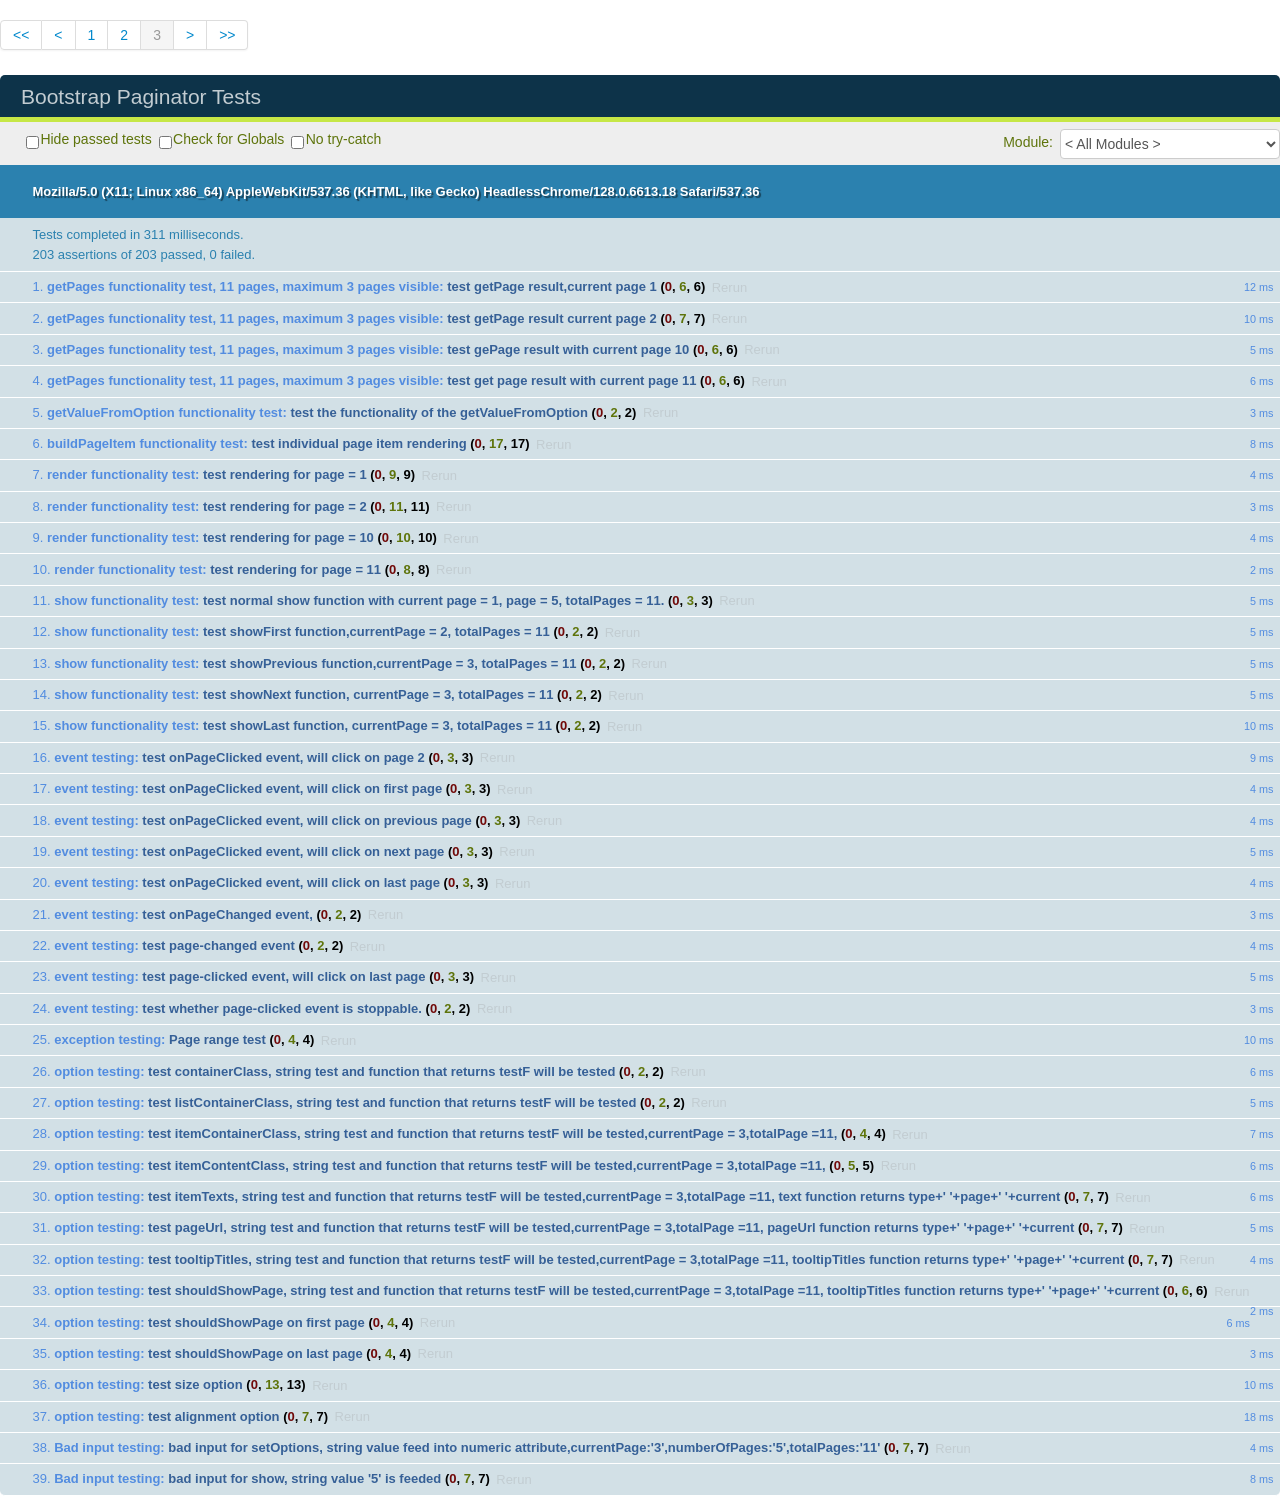
<file: static/js/bootstrap-paginator-master/test/test.html>
<!DOCTYPE html>
<html>
<head>
    <meta charset="utf-8">
    <title>Bootstrap Paginator Tests</title>
    <link rel="stylesheet" href="../css/qunit-1.11.0.css">
    <link rel="stylesheet" href="../css/bootstrap-responsive.css">
    <link rel="stylesheet" href="../css/bootstrap.css">
    <script src="../lib/jquery-1.9.1.min.js" type="text/javascript"></script>
    <script src="../lib/bootstrap.min.js" type="text/javascript"></script>
</head>
<body>
<div id="paginator-test"></div>
<div id="qunit"></div>
<div id="qunit-fixture"></div>
<div id='bp-3-element-test'></div>
<span id='bp-2-element-test'></span>
<script src="../src/bootstrap-paginator.js"></script>
<script src="../lib/qunit-1.11.0.js"></script>

<script type="text/javascript">



    $(function(){

        var container = $('#paginator-test');

        var options = null;

        //container.bootstrapPaginator(options);

        module("getPages functionality test, 11 pages, maximum 3 pages visible",{
            setup: function(){
                 options = {
                    containerClass:"pagination"
                    , currentPage:1
                    , numberOfPages: 3
                    , totalPages:11
                    , pageUrl:function(type,page){
                        return null;
                    }
                    , onPageClicked:null
                    , onPageChanged:null


                };

                container.bootstrapPaginator(options);
            },
            teardown: function(){
                //container.bootstrapPaginator('destroy');
            }
        });



        /**
         *
         * Tests the get page result. When the current page is 1 under the configuration, there will be no first and previous page,
         * current page will be 1, next page will be 2, and last page will be 11. Second page within the pages item is 2.
         *
         * */
        test("test getPage result,current page 1",function(){

            var pages = container.bootstrapPaginator("getPages");

            equal(pages.current,1,"Current page of initial setup is 1.")

            equal(pages.first,1,"No first page in the initial setup")

            equal(pages.prev, 1, "No previous page in the initial setup")

            equal(pages.next, 2, "Next page of initial setup is 2")

            equal(pages.last, 11, "Last page of initial setup is 11")

            equal(pages[1],2,"page number 1's value must be 2");



        })

        /**
         *
         * Tests the get page result. When the current page is 2 under the configuration, first and previous page is 1,
         * next is 3, last is 11, the 3rd page item is 3.
         *
         * */
        test("test getPage result current page 2",function(){

            options.currentPage = 2;

            container.bootstrapPaginator(options);

            var pages = container.bootstrapPaginator("getPages");

            equal(pages.current,2,"Current page of initial setup is 2.")

            equal(pages.first,1,"First page is one")

            equal(pages.prev, 1, "Previous page is 1")

            equal(pages.next, 3, "Next page of initial setup is 3")

            equal(pages.last, 11, "Last page of initial setup is 11")

            equal(pages[2],3,"page number 2's value must be 3");

            equal(pages.length, 3, "Length of the pages is 3")


        })

        /**
         * Tests the get page result, when the current page is 10, first is 1, previous is 9, next and last are 11.
         *
         * */
        test("test gePage result with current page 10",function(){
            options.currentPage = 10;

            container.bootstrapPaginator(options);

            var pages = container.bootstrapPaginator("getPages");

            equal(pages.current,10,"Current page of initial setup is 10.")

            equal(pages.first,1,"First page is 1")

            equal(pages.prev, 9, "Previous page is 9")

            equal(pages.next, 11, "Next page is 11")

            equal(pages.last, 11, "Last page is 11")

            equal(pages.length, 2, "Length of the pages is 2")
        })

        /**
         * Tests the get page result, when the current page is 11, first is 1, previous is 10, no next and last item.
         * the length of pages is 2.
         *
         * */
        test("test get page result with current page 11",function(){
            options.currentPage = 11;

            container.bootstrapPaginator(options);

            var pages = container.bootstrapPaginator("getPages");

            equal(pages.current,11,"Current page of initial setup is 11.")

            equal(pages.first,1,"First page is 1")

            equal(pages.prev, 10, "Previous page is 10")

            equal(pages.next, 11, "No next page")

            equal(pages.last, 11, "No last page")

            equal(pages.length, 2, "Length of the pages is 2")
        })

        /**
         * Tests the functionality of getValueFromOption. this function is how the program turn the function attribute into
         * value when deciding it.
         *
         *
         * */
        module("getValueFromOption functionality test",{

            setup: function(){
                container.bootstrapPaginator('destroy');

                options = {
                    containerClass:"pagination"
                    , currentPage:1
                    , numberOfPages: 3
                    , totalPages:11
                    , pageUrl:function(type,page){
                        return null;
                    }
                    , onPageClicked:null
                    , onPageChanged:null


                };

                container.bootstrapPaginator(options);
            }
        })

        /**
         * Tests both a string parameter and a function parameter, string parameter should return the orignial string,
         * while function one must give the return value of that function.
         * */
        test("test the functionality of the getValueFromOption",function(){

            var result = container.bootstrapPaginator("getValueFromOption","a")

            equal(result,"a","value from the option function is a");

            var result = container.bootstrapPaginator("getValueFromOption",function(a){

                return a+1;

            },1010)

            equal(result,1011,"value from the option function is 1010");

        })

        /**
         * Tests the buildPageItem function. the function builds individual page item by providing only the
         * */
        module("buildPageItem functionality test",{

            setup: function(){
                container.bootstrapPaginator('destroy');

                options = {
                    containerClass:"pagination"
                    , currentPage:2
                    , numberOfPages: 3
                    , totalPages:11
                    , pageUrl:function(type,page){
                        return null;
                    }
                    , onPageClicked:null
                    , onPageChanged:null


                };

                container.bootstrapPaginator(options);
            }

        })

        /**
         *
         * Renders different types of pages. and check the html node and text within it.
         *
         * */
        test("test individual page item rendering ", function(){

            var pages = container.bootstrapPaginator("getPages");

            var first = container.bootstrapPaginator("buildPageItem","first",pages.first),
                prev = container.bootstrapPaginator("buildPageItem","prev",pages.prev),
                next = container.bootstrapPaginator("buildPageItem","next",pages.next),
                last = container.bootstrapPaginator("buildPageItem","last",pages.last),
                current = container.bootstrapPaginator("buildPageItem","page",pages.current);

            ok(first.is("li"),"check whether the wrapping element is a li");

            var childOfFirst = first.children();

            equal(childOfFirst.length,1,"length of the children is 1");

            ok(childOfFirst.first().is("a"),"check whether the content container is a");

            equal(childOfFirst.first().text(),"<<","text of first item is <<");

            ok(prev.is("li"),"check whether the wrapping element of prev is a li");

            var childOfPrev = prev.children();

            equal(childOfPrev.length,1,"length of the previous children is 1");

            ok(childOfPrev.first().is("a"),"check whether the previous content container is a");

            equal(childOfPrev.first().text(),"<","text of previous item is <");

            var childOfCurrent = current.children();

            equal(childOfCurrent.length,1,"length of the current children is 1");

            ok(childOfCurrent.first().is("a"),"check whether the current content container is a");

            equal(childOfCurrent.first().text(),"2","text of current item is 2");

            var childOfNext = next.children();

            equal(childOfNext.length,1,"length of the next children is 1");

            ok(childOfNext.first().is("a"),"check whether the next content container is a");

            equal(childOfNext.first().text(),">","text of next item is >");

            var childOfLast = last.children();

            equal(childOfLast.length,1,"length of the last children is 1");

            ok(childOfLast.first().is("a"),"check whether the last content container is a");

            equal(childOfLast.first().text(),">>","text of last item is >>");

        })

        /**
         * Test the functionality of render function. The test will go for those boundary pages.
         *
         * Test cases are: 1, 2, 10, 11
         *
         * */
        module("render functionality test",{

            setup: function(){
                container.bootstrapPaginator('destroy');

            }

        })

        /**
         * Test case 1, there will be 5 items, 1,2,3 and >, >>
         * */
        test("test rendering for page = 1",function(){

            options = {
                containerClass:"pagination"
                , currentPage:1
                , numberOfPages: 3
                , totalPages:11
                , pageUrl:function(type,page){
                    return null;
                }
                , onPageClicked:null
                , onPageChanged:null


            };

            container.bootstrapPaginator(options);

            var containerChildren = container.children();

            equal(containerChildren.length,1,"must be only 1 element in the container");

            var outerContainer = $(containerChildren[0])

            ok(outerContainer.is("ul"),"outer container element is ul");

            var pageItems = outerContainer.children();

            equal(pageItems.length,5,"page items in this case is 3 page items plus next and last");

            equal($($(pageItems[0]).children()[0]).text(),'1',"first page is 1, no previous and first");

            ok($(pageItems[0]).hasClass("active"),"first page 1 is an active page");

            equal($($(pageItems[1]).children()[0]).text(),'2',"second item is 2");

            equal($($(pageItems[2]).children()[0]).text(),'3',"third item is 3");

            equal($($(pageItems[3]).children()[0]).text(),">","fourth item is next");

            equal($($(pageItems[4]).children()[0]).text(),">>","fifth item is last");

        })

        /**
         * Test case 2, there will be 7 items, <<, <, 1, 2, 3 and >, >>
         * */
        test("test rendering for page = 2", function(){

            container.bootstrapPaginator("destroy");

            options = {
                containerClass:"pagination"
                , currentPage:2
                , numberOfPages: 3
                , totalPages:11
                , pageUrl:function(type,page){
                    return null;
                }
                , onPageClicked:null
                , onPageChanged:null


            };

            container.bootstrapPaginator(options);

            var containerChildren = container.children();

            equal(containerChildren.length,1,"must be only 1 element in the container");

            var outerContainer = $(containerChildren[0])

            ok(outerContainer.is("ul"),"outer container element is ul");

            var pageItems = outerContainer.children();

            equal(pageItems.length,7,"page items in this case is first, previous, 3 page items plus next and last");

            equal($($(pageItems[0]).children()[0]).text(),'<<',"first item is first page with text <<");

            equal($($(pageItems[1]).children()[0]).text(),'<',"second item is previous page wiht text <");

            equal($($(pageItems[2]).children()[0]).text(),'1',"third page item is 1");

            equal($($(pageItems[3]).children()[0]).text(),'2',"fourth page item is 2");

            ok($(pageItems[3]).hasClass("active"),"fourth page item is an active page");

            equal($($(pageItems[4]).children()[0]).text(),'3',"fifth page item is 3");

            equal($($(pageItems[5]).children()[0]).text(),">","sixth item is next");

            equal($($(pageItems[6]).children()[0]).text(),">>","seventh item is last");

        })

        /**
         * Test case 10, there will be 6 items, <<, <, 10, 11, >, >>
         * */
        test("test rendering for page = 10", function(){

            container.bootstrapPaginator("destroy");

            options = {
                containerClass:"pagination"
                , currentPage:10
                , numberOfPages: 3
                , totalPages:11
                , pageUrl:function(type,page){
                    return null;
                }
                , onPageClicked:null
                , onPageChanged:null


            };

            container.bootstrapPaginator(options);

            var containerChildren = container.children();

            equal(containerChildren.length,1,"must be only 1 element in the container");

            var outerContainer = $(containerChildren[0])

            ok(outerContainer.is("ul"),"outer container element is ul");

            var pageItems = outerContainer.children();

            equal(pageItems.length,6,"page items in this case is first, previous, 3 page items plus next and last");

            equal($($(pageItems[0]).children()[0]).text(),'<<',"first item is first page with text <<");

            equal($($(pageItems[1]).children()[0]).text(),'<',"second item is previous page wiht text <");

            equal($($(pageItems[2]).children()[0]).text(),'10',"third page item is 10");

            ok($(pageItems[2]).hasClass("active"),"fourth page item is an active page");

            equal($($(pageItems[3]).children()[0]).text(),'11',"fourth page item is 11");

            equal($($(pageItems[4]).children()[0]).text(),">","fifth item is next");

            equal($($(pageItems[5]).children()[0]).text(),">>","sixth item is last");

        })

        /**
         * Test case 11, there will be 4 items, <<, <, 10, 11
         * */
        test("test rendering for page = 11",function(){

            options = {
                containerClass:"pagination"
                , currentPage:11
                , numberOfPages: 3
                , totalPages:11
                , pageUrl:function(type,page){
                    return null;
                }
                , onPageClicked:null
                , onPageChanged:null


            };

            container.bootstrapPaginator(options);

            var containerChildren = container.children();

            equal(containerChildren.length,1,"must be only 1 element in the container");

            var outerContainer = $(containerChildren[0])

            ok(outerContainer.is("ul"),"outer container element is ul");

            var pageItems = outerContainer.children();

            equal(pageItems.length,4,"page items in this case is first, previous, 3 page items plus next and last");

            equal($($(pageItems[0]).children()[0]).text(),'<<',"first item is first page with text <<");

            equal($($(pageItems[1]).children()[0]).text(),'<',"second item is previous page wiht text <");

            equal($($(pageItems[2]).children()[0]).text(),'10',"third page item is 10");

            equal($($(pageItems[3]).children()[0]).text(),'11',"fourth page item is 11");

            ok($(pageItems[3]).hasClass("active"),"fourth page item is an active page");
        })

        /**
         * Tests the show functionality.
         * */
        module("show functionality test",{

            setup: function(){
                container.bootstrapPaginator('destroy');

            }

        })

        /**
         * Test case shows the page 5 and check whether the page 5 is active and the text is 5.
         * */
        test("test normal show function with current page = 1, page = 5, totalPages = 11.",function(){

            options = {
                containerClass:"pagination"
                , currentPage:1
                , numberOfPages: 3
                , totalPages:11
                , pageUrl:function(type,page){
                    return null;
                }
                , onPageClicked:null
                , onPageChanged:null


            };

            container.bootstrapPaginator(options);

            container.bootstrapPaginator("show",5);

            var list = container.children().first().children();

            equal(list.length,7,"page items should be 7");

            ok($(list[3]).hasClass("active"),'page 5 is active');

            equal($(list[3]).text(),5,'active page text is 5');

        })

        /**
         * Test case shows the first page and check whether the first page 1 is active and the text is 1.
         * */
        test("test showFirst function,currentPage = 2, totalPages = 11",function(){

            container.bootstrapPaginator("destroy");

            options = {
                containerClass:"pagination"
                , currentPage:2
                , numberOfPages: 3
                , totalPages:11
                , pageUrl:function(type,page){
                    return null;
                }
                , onPageClicked:null
                , onPageChanged:null


            };

            container.bootstrapPaginator(options);

            container.bootstrapPaginator("showFirst");

            var list = container.children().first().children();

            ok($(list[0]).hasClass("active"),'page 1 is active');

            equal($(list[0]).text(),1,'active page text is 1');

        })


        /**
         * Test case shows the previous page and check whether the previous page 2 is active and the text is 2.
         * */
        test("test showPrevious function,currentPage = 3, totalPages = 11",function(){

            container.bootstrapPaginator("destroy");

            options = {
                containerClass:"pagination"
                , currentPage:3
                , numberOfPages: 3
                , totalPages:11
                , pageUrl:function(type,page){
                    return null;
                }
                , onPageClicked:null
                , onPageChanged:null


            };

            container.bootstrapPaginator(options);

            container.bootstrapPaginator("showPrevious");

            var list = container.children().first().children();

            ok($(list[3]).hasClass("active"),'page 2 is active');

            equal($(list[3]).text(),2,'active page text is 2');

        })

        /**
         * Test case shows the next page and check whether the next page 4 is active and the text is 4.
         * */
        test("test showNext function, currentPage = 3, totalPages = 11",function(){

            container.bootstrapPaginator("destroy");

            options = {
                containerClass:"pagination"
                , currentPage:3
                , numberOfPages: 3
                , totalPages:11
                , pageUrl:function(type,page){
                    return null;
                }
                , onPageClicked:null
                , onPageChanged:null


            };

            container.bootstrapPaginator(options);

            container.bootstrapPaginator("showNext");

            var list = container.children().first().children();

            ok($(list[2]).hasClass("active"),'page 4 is active');

            equal($(list[2]).text(),4,'active page text is 4');

        })

        /**
         * Test case shows the last page and check whether the last page 11 is active and the text is 11.
         * */
        test("test showLast function, currentPage = 3, totalPages = 11",function(){

            container.bootstrapPaginator("destroy");

            options = {
                containerClass:"pagination"
                , currentPage:3
                , numberOfPages: 3
                , totalPages:11
                , pageUrl:function(type,page){
                    return null;
                }
                , onPageClicked:null
                , onPageChanged:null


            };

            container.bootstrapPaginator(options);

            container.bootstrapPaginator("showLast");

            var list = container.children().first().children();

            ok($(list[3]).hasClass("active"),'page 4 is active');

            equal($(list[3]).text(),11,'active page text is 4');

        })

        /**
         * Tests two events, onPageClicked and onPageChanged. onPageClicked will test all types of pages.
         * */
        module("event testing",{

            setup: function(){
                container.bootstrapPaginator('destroy');
            }

        })

        /**
         * Tests the numeric page item click event, check whether the type and page are alright and whether there is the original event
         *
         * */
        test("test onPageClicked event, will click on page 2",function(){

            var typeAct = null,
                pageAct = null,
                originalEventAct = null;

            options = {
                containerClass:"pagination"
                , currentPage:3
                , numberOfPages: 3
                , totalPages:11
                , pageUrl:function(type,page){
                    return null;
                }
                , onPageClicked:function(e,originalEvent,type,page){

                    typeAct = type

                    pageAct = page

                    originalEventAct = originalEvent;
                }
                , onPageChanged:null


            };

            container.bootstrapPaginator(options);

            var list = container.children().first().children();

            //click page 2

            $($(list[3]).children()).first().click();

            equal(typeAct,"page","type for page 2 is page");

            equal(pageAct,"2","page for page 2 is 2");

            notEqual(originalEventAct,null,"should be an original event");



        })

        /**
         * Tests the first page item click event, check whether the type and page are alright and whether there is the original event
         *
         * */
        test("test onPageClicked event, will click on first page",function(){

            var typeAct = null,
                    pageAct = null,
                    originalEventAct = null;

            options = {
                containerClass:"pagination"
                , currentPage:3
                , numberOfPages: 3
                , totalPages:11
                , pageUrl:function(type,page){
                    return null;
                }
                , onPageClicked:function(e,originalEvent,type,page){

                    typeAct = type

                    pageAct = page

                    originalEventAct = originalEvent;
                }
                , onPageChanged:null


            };

            container.bootstrapPaginator(options);

            var list = container.children().first().children();

            //click page 2

            $($(list[0]).children()).first().click();

            equal(typeAct,"first","type for first is first");

            equal(pageAct,"1","page for first page is 1");

            notEqual(originalEventAct,null,"should be an original event");



        })

        /**
         * Tests the previous page item click event, check whether the type and page are alright and whether there is the original event
         *
         * */
        test("test onPageClicked event, will click on previous page",function(){

            var typeAct = null,
                    pageAct = null,
                    originalEventAct = null;

            options = {
                containerClass:"pagination"
                , currentPage:3
                , numberOfPages: 3
                , totalPages:11
                , pageUrl:function(type,page){
                    return null;
                }
                , onPageClicked:function(e,originalEvent,type,page){

                    typeAct = type

                    pageAct = page

                    originalEventAct = originalEvent;
                }
                , onPageChanged:null


            };

            container.bootstrapPaginator(options);

            var list = container.children().first().children();

            //click page 2

            $($(list[1]).children()).first().click();

            equal(typeAct,"prev","type for previous page is prev");

            equal(pageAct,"2","page for previous page is 2");

            notEqual(originalEventAct,null,"should be an original event");



        })

        /**
         * Tests the next page item click event, check whether the type and page are alright and whether there is the original event
         *
         * */
        test("test onPageClicked event, will click on next page",function(){

            var typeAct = null,
                    pageAct = null,
                    originalEventAct = null;

            options = {
                containerClass:"pagination"
                , currentPage:3
                , numberOfPages: 3
                , totalPages:11
                , pageUrl:function(type,page){
                    return null;
                }
                , onPageClicked:function(e,originalEvent,type,page){

                    typeAct = type

                    pageAct = page

                    originalEventAct = originalEvent;
                }
                , onPageChanged:null


            };

            container.bootstrapPaginator(options);

            var list = container.children().first().children();

            //click page 2

            $($(list[5]).children()).first().click();

            equal(typeAct,"next","type for next is next");

            equal(pageAct,"4","page for next page is 4");

            notEqual(originalEventAct,null,"should be an original event");



        })

        /**
         * Tests the last page item click event, check whether the type and page are alright and whether there is the original event
         *
         * */
        test("test onPageClicked event, will click on last page",function(){

            var typeAct = null,
                    pageAct = null,
                    originalEventAct = null;

            options = {
                containerClass:"pagination"
                , currentPage:3
                , numberOfPages: 3
                , totalPages:11
                , pageUrl:function(type,page){
                    return null;
                }
                , onPageClicked:function(e,originalEvent,type,page){

                    typeAct = type

                    pageAct = page

                    originalEventAct = originalEvent;
                }
                , onPageChanged:null


            };

            container.bootstrapPaginator(options);

            var list = container.children().first().children();

            //click page 2

            $($(list[6]).children()).first().click();

            equal(typeAct,"last","type for last is last");

            equal(pageAct,"11","page for last page is 11");

            notEqual(originalEventAct,null,"should be an original event");



        })

        /**
         * Tests the pageChanged event, check whether the oldValue and the new value are alright.
         *
         * */
        test("test onPageChanged event,",function(){

            var oldValue = null,
                newValue = null;

            options = {
                containerClass:"pagination"
                , currentPage:3
                , numberOfPages: 3
                , totalPages:11
                , pageUrl:function(type,page){
                    return null;
                }
                , onPageClicked:null
                , onPageChanged:function(e,oldPage,newPage){

                    oldValue = oldPage,
                    newValue = newPage;

                }


            };

            container.bootstrapPaginator(options);

            container.bootstrapPaginator("show",11);

            equal(oldValue,"3","old page value is 3");

            equal(newValue,"11","new page value is 11");

        })

        /**
         * Tests the pageChanged event, check whether the oldValue and the new value are alright.
         *
         * */
        test("test page-changed event",function(){

            var oldValue = null,
                    newValue = null;

            options = {
                containerClass:"pagination"
                , currentPage:3
                , numberOfPages: 3
                , totalPages:11
                , pageUrl:function(type,page){
                    return null;
                }
                , onPageClicked:null
                , onPageChanged:null


            };

            container.bootstrapPaginator("destroy");

            container.bootstrapPaginator(options);

            container.on("page-changed",function(e,oldPage,newPage){

                oldValue = oldPage,
                        newValue = newPage;

            })

            container.bootstrapPaginator("show",11);

            equal(oldValue,"3","old page value is 3");

            equal(newValue,"11","new page value is 11");

        })

        /**
         * Tests the pageChanged event, check whether the oldValue and the new value are alright.
         *
         * */
        test("test page-clicked event, will click on last page",function(){

            var typeAct = null,
                    pageAct = null,
                    originalEventAct = null;

            options = {
                containerClass:"pagination"
                , currentPage:3
                , numberOfPages: 3
                , totalPages:11
                , pageUrl:function(type,page){
                    return null;
                }
                , onPageClicked:null
                , onPageChanged:null


            };

            container.bootstrapPaginator("destroy")

            container.bootstrapPaginator(options);

            container.on("page-clicked",function(e,originalEvent,type,page){

                typeAct = type

                pageAct = page

                originalEventAct = originalEvent;
            })

            var list = container.children().first().children();

            //click page 2

            $($(list[6]).children()).first().click();

            equal(typeAct,"last","type for last is last");

            equal(pageAct,"11","page for last page is 11");

            notEqual(originalEventAct,null,"should be an original event");

        })

        test("test whether page-clicked event is stoppable.",function(){


            var page = -1;

            options = {
                containerClass:"pagination"
                , currentPage:3
                , numberOfPages: 3
                , totalPages:11
                , pageUrl:function(type,page){
                    return null;
                }
                , onPageClicked:function(e,originalEvent,type,page){
                    e.stopImmediatePropagation();
                }
                , onPageChanged:function(event,oldPage,newPage){
                    page = newPage;

                }


            };

            container.bootstrapPaginator("destroy")

            container.bootstrapPaginator(options);

            var list = container.children().first().children();

            $($(list[6]).children()).first().click();

            var pages = container.bootstrapPaginator("getPages");

            equal(pages.current,"3","current page hasn't changed");

            equal(page,-1,"Page changed event has been fired");

        });

        /**
         * Tests the exceptions when the page is out of range
         * */
        module("exception testing",{

            setup: function(){
                container.bootstrapPaginator('destroy');
            },
            teardown: function(){
                container.bootstrapPaginator('destroy');

                options = {
                    containerClass:"pagination"
                    , currentPage:3
                    , numberOfPages: 3
                    , totalPages:11
                    , pageUrl:function(type,page){
                        return null;
                    }
                    , onPageClicked:null
                    , onPageChanged:null


                };

                container.bootstrapPaginator(options);
            }

        })

        /**
         * When shows the page out of 1~totalPages, it will throw and exception with message "Page out of range"
         * */
        test("Page range test",function(){

            options = {
                containerClass:"pagination"
                , currentPage:3
                , numberOfPages: 3
                , totalPages:11
                , pageUrl:function(type,page){
                    return null;
                }
                , onPageClicked:null
                , onPageChanged:function(e,oldPage,newPage){

                    oldValue = oldPage;

                    newValue = newPage;

                }


            };

            container.bootstrapPaginator(options);

            throws(function(){
                container.bootstrapPaginator("show",-1);
            },/range/,"Page out of lower boundary exception when using show");

            throws(function(){
                container.bootstrapPaginator("show",12);
            },/range/,"Page out of upper boundary exception when using show");

            throws(function(){
                container.bootstrapPaginator({currentPage:-2});
            },/range/,"Page out of lower boundary exception when setting the current page through setOptions")

            throws(function(){
                container.bootstrapPaginator({currentPage:25});
            },/range/,"Page out of upper boundary exception when setting the current page through setOptions")
        })

        /**
         * Tests the options when the page is out of range
         * */
        module("option testing",{

            setup: function(){
                container.bootstrapPaginator('destroy');
            },
            teardown: function(){
                container.bootstrapPaginator('destroy');

                options = {
                    containerClass:"pagination"
                    , currentPage:3
                    , numberOfPages: 3
                    , totalPages:11
                    , pageUrl:function(type,page){
                        return null;
                    }
                    , onPageClicked:null
                    , onPageChanged:null


                };

                container.bootstrapPaginator(options);
            }

        })

        /**
         *
         * Tests the containerClass option, check whether it's been set to the proper element.
         *
         * */
        test("test containerClass, string test and function that returns testF will be tested",function(){

            options = {
                containerClass:"test"
                , currentPage:3
                , numberOfPages: 3
                , totalPages:11
                , pageUrl:function(type,page){
                    return null;
                }
                , onPageClicked:null
                , onPageChanged:null


            };

            container.bootstrapPaginator(options);

            ok(container.hasClass("pagination"),"Container should have the class pagination")

            ok(container.hasClass("test"),"Container should have the class test")



        })

        /**
         *
         * Tests the listContainerClass, it just check whether it's been set to the proper element
         *
         * */
        test("test listContainerClass, string test and function that returns testF will be tested",function(){

            options = {
                containerClass:"test"
                , currentPage:3
                , numberOfPages: 3
                , totalPages:11
                , pageUrl:function(type,page){
                    return null;
                }
                , onPageClicked:null
                , onPageChanged:null


            };

            options.listContainerClass = "listCT"

            container.bootstrapPaginator(options);

            var list = container.children().first();

            ok(list.hasClass("listCT"),"List should have the class listCT")

            options.listContainerClass = function(){

                return "listCTF"

            }

            container.bootstrapPaginator(options);

            var list = container.children().first();

            ok(list.hasClass("listCTF"),"List should have the class listCTF")


        })

        /**
         *
         * Tests the itemContainerClass, checks whether it's been set to the right element
         *
         * */
        test("test itemContainerClass, string test and function that returns testF will be tested,currentPage = 3,totalPage  =11,",function(){

            options = {
                containerClass:"test"
                , currentPage:3
                , numberOfPages: 3
                , totalPages:11
                , pageUrl:function(type,page){
                    return null;
                }
                , onPageClicked:null
                , onPageChanged:null


            };


            var typeAct = [],
                    pageAct = [],
                    currentPage = null;

            options.itemContainerClass = function(type, page,current){

                typeAct.push(type);

                pageAct.push(page);

                currentPage = current;

                return "itemCTF"

            }

            container.bootstrapPaginator(options);

            var itemContainer = container.children().first().children().first();

            ok(itemContainer.hasClass("itemCTF"),"List should have the class listCTF")

            equal(typeAct[0],"first","Type of the first item should be first");

            equal(pageAct[0],"1","Page of the first item should be first");

            equal(currentPage,"3","Current page is 3");

        })

        /**
         * Tests whether the itemContentClass has been set to the right element.
         * */
        test("test itemContentClass, string test and function that returns testF will be tested,currentPage = 3,totalPage  =11,",function(){

            options = {
                containerClass:"test"
                , currentPage:3
                , numberOfPages: 3
                , totalPages:11
                , pageUrl:function(type,page){
                    return null;
                }
                , onPageClicked:null
                , onPageChanged:null


            };

            options.itemContentClass = "itemContentCT"

            container.bootstrapPaginator(options);

            var itemContent = container.children().first().children().first().children().first();

            ok(itemContent.hasClass("itemContentCT"),"Item content should have the class itemContentCT")

            var typeAct = [],
                    pageAct = [],
                    currentPage = null


            options.itemContentClass = function(type, page, current){

                typeAct.push(type);

                pageAct.push(page);

                currentPage = current

                return "itemContentCTF"

            }

            container.bootstrapPaginator(options);

            var itemContent = container.children().first().children().first().children().first();

            ok(itemContent.hasClass("itemContentCTF"),"List should have the class itemContentCTF")

            equal(typeAct[2],"page","Type of the first page item should be page");

            equal(pageAct[2],"1","Page of the first page item should be 1");

            equal(currentPage,"3","Current page item should be 3");

        })


        /**
         *
         * Tests the itemTexts, a special function is provided. Then each text of the rendered element is checked.
         * */
        test("test itemTexts, string test and function that returns testF will be tested,currentPage = 3,totalPage  =11, text function returns type+' '+page+' '+current ",function(){

            options = {
                containerClass:"test"
                , currentPage:3
                , numberOfPages: 3
                , totalPages:11
                , pageUrl:function(type,page){
                    return null;
                }
                , onPageClicked:null
                , onPageChanged:null


            };

            options.itemTexts = function(type, page,current){

                return type+" "+page+" "+current;

            }

            container.bootstrapPaginator(options);

            var itemList = container.children().first()

            equal($(itemList.children()[0]).children().first().text(),"first 1 3","text for first item should be 'first 1 3'");

            equal($(itemList.children()[1]).children().first().text(),"prev 2 3","text for previous item should be 'prev 2 3'");

            equal($(itemList.children()[2]).children().first().text(),"page 1 3","text for first page item should be 'page 1 3'");

            equal($(itemList.children()[3]).children().first().text(),"page 2 3","text for second page item should be 'page 2 3'");

            equal($(itemList.children()[4]).children().first().text(),"page 3 3","text for third page item should be 'page 3 3'");

            equal($(itemList.children()[5]).children().first().text(),"next 4 3","text for next item should be 'next 4 3'");

            equal($(itemList.children()[6]).children().first().text(),"last 11 3","text for last item should be 'last 11 3'");

        })


        /**
         *
         * Tests the pageUrl option. the attribute href of the rendered element is check to see whether it matches the expected result.
         *
         * */
        test("test pageUrl, string test and function that returns testF will be tested,currentPage = 3,totalPage  =11, pageUrl function returns type+' '+page+' '+current ",function(){

            options = {
                containerClass:"test"
                , currentPage:3
                , numberOfPages: 3
                , totalPages:11
                , pageUrl:function(type,page,current){
                    return type+' '+page+' '+current;
                }
                , onPageClicked:null
                , onPageChanged:null


            };


            container.bootstrapPaginator(options);

            var itemList = container.children().first()

            equal($(itemList.children()[0]).children().first().attr("href"),"first 1 3","href for first item should be 'first 1 3'");

            equal($(itemList.children()[1]).children().first().attr("href"),"prev 2 3","href for previous item should be 'prev 2 3'");

            equal($(itemList.children()[2]).children().first().attr("href"),"page 1 3","href for first page item should be 'page 1 3'");

            equal($(itemList.children()[3]).children().first().attr("href"),"page 2 3","href for second page item should be 'page 2 3'");

            equal($(itemList.children()[4]).children().first().attr("href"),"page 3 3","href for third page item should be 'page 3 3'");

            equal($(itemList.children()[5]).children().first().attr("href"),"next 4 3","href for next item should be 'next 4 3'");

            equal($(itemList.children()[6]).children().first().attr("href"),"last 11 3","href for last item should be 'last 11 3'");

        })

        /**
         * Tooltip text option is check here by providing a special version of function to see whether it matches the expected result
         * */
        test("test tooltipTitles, string test and function that returns testF will be tested,currentPage = 3,totalPage  =11, tooltipTitles function returns type+' '+page+' '+current ",function(){



            options = {
                containerClass:"test"
                , currentPage:3
                , numberOfPages: 3
                , totalPages:11
                , tooltipTitles:function(type,page,current){
                    return type+' '+page+' '+current;
                }
                , onPageClicked:null
                , onPageChanged:null
                ,useBootstrapTooltip:false

            };


            container.bootstrapPaginator(options);

            var itemList = container.children().first()

            equal($(itemList.children()[0]).children().first().attr("title"),"first 1 3","tooltip for first item should be 'first 1 3'");

            equal($(itemList.children()[1]).children().first().attr("title"),"prev 2 3","tooltip for previous item should be 'prev 2 3'");

            equal($(itemList.children()[2]).children().first().attr("title"),"page 1 3","tooltip for first page item should be 'page 1 3'");

            equal($(itemList.children()[3]).children().first().attr("title"),"page 2 3","tooltip for second page item should be 'page 2 3'");

            equal($(itemList.children()[4]).children().first().attr("title"),"page 3 3","tooltip for third page item should be 'page 3 3'");

            equal($(itemList.children()[5]).children().first().attr("title"),"next 4 3","tooltip for next item should be 'next 4 3'");

            equal($(itemList.children()[6]).children().first().attr("title"),"last 11 3","tooltip for last item should be 'last 11 3'");

        })

        test("test shouldShowPage, string test and function that returns testF will be tested,currentPage = 3,totalPage  =11, tooltipTitles function returns type+' '+page+' '+current ",function(){

            var types = [],
                pages = [],
                currentPage  = null

            options = {
                containerClass:"test"
                , currentPage:3
                , numberOfPages: 3
                , totalPages:11
                ,shouldShowPage: function(type,page,current){

                    types.push(type)

                    pages.push(page)

                    currentPage = current

                    return false;


                }
                , onPageClicked:null
                , onPageChanged:null
                ,useBootstrapTooltip:false

            };


            container.bootstrapPaginator(options);

            var itemList = container.children().first()

            equal(itemList.children().length,0,"all items are hidden, no pages should be shown");

            equal(types.length, 7 ," should be 7 types inside")

            equal(pages.length, 7 ," should be 7 pages inside")

            equal(types[3], "page" ,"second page item type is page")

            equal(pages[3], 2 ,"second page item page is 2")

            equal(currentPage, 3 ,"current page item page is 3")
        })

        test("test shouldShowPage on first page",function(){

            container.bootstrapPaginator("destroy");

            var types = [],
                    pages = [],
                    currentPage  = null

            options = {
                containerClass:"test"
                , currentPage:1
                , numberOfPages: 3
                , totalPages:5
                , onPageClicked:null
                , onPageChanged:null
                ,useBootstrapTooltip:false

            };

            container.bootstrapPaginator(options);

            var itemList = container.children().first();

            equal($(itemList.children()[0]).text(), 1 ," should be 1 types inside");

            equal($(itemList.children()[2]).text(), 3 ," should be 3 types inside");

            equal($(itemList.children()[3]).text(), ">" ," should be > types inside");

            equal($(itemList.children()[4]).text(), ">>" ," should be >> types inside");


        })

        test("test shouldShowPage on last page",function(){

            container.bootstrapPaginator("destroy");

            var types = [],
                    pages = [],
                    currentPage  = null

            options = {
                containerClass:"test"
                , currentPage:5
                , numberOfPages: 3
                , totalPages:5
                , onPageClicked:null
                , onPageChanged:null
                ,useBootstrapTooltip:false

            };

            container.bootstrapPaginator(options);

            var itemList = container.children().first();

            equal($(itemList.children()[0]).text(), "<<" ," should be 7 types inside");

            equal($(itemList.children()[1]).text(), "<" ," should be 7 types inside");

            equal($(itemList.children()[2]).text(), 4 ," should be 7 types inside");

            equal($(itemList.children()[3]).text(), 5 ," should be 7 types inside");


        })

        test("test size option", function(){

            container.bootstrapPaginator("destroy");

            options = {
                currentPage: 3,
                totalPages:11
            }

            container.bootstrapPaginator(options);

            equal(container.hasClass("pagination"),true,"container must have class pagination")

            equal(container.hasClass("pagination-mini"),false,"container must not have class pagination-mini")

            equal(container.hasClass("pagination-small"),false,"container must not have class pagination-small")

            equal(container.hasClass("pagination-large"),false,"container must not have class pagination-large")

            container.bootstrapPaginator({
                size:"mini"
            })

            equal(container.hasClass("pagination pagination-mini"),true,"container must have class pagination and pagination-mini when size is 'mini'")

            equal(container.hasClass("pagination-small"),false,"container must have not class pagination-small when size is 'mini'")

            equal(container.hasClass("pagination-large"),false,"container must have not class pagination-large when size is 'mini'")

            container.bootstrapPaginator({
                size:"small"
            })

            equal(container.hasClass("pagination pagination-small"),true,"container must have class pagination and pagination-small when size is 'small'")

            equal(container.hasClass("pagination-mini"),false,"container must not have class pagination-mini when size is 'small'")

            equal(container.hasClass("pagination-large"),false,"container must not have class pagination-large when size is 'small'")

            container.bootstrapPaginator({
                size:"large"
            })

            equal(container.hasClass("pagination pagination-large"),true,"container must have class pagination and pagination-large when size is 'large'")

            equal(container.hasClass("pagination-mini"),false,"container must not have class pagination-mini when size is 'large'")

            equal(container.hasClass("pagination-small"),false,"container must not have class pagination-small when size is 'large'")


        })

        test("test alignment option",function(){

            container.bootstrapPaginator("destroy");

            options = {
                currentPage: 3,
                totalPages:11
            }

            container.bootstrapPaginator(options);

            equal(container.hasClass("pagination"),true,"container must have class pagination");

            equal(container.hasClass("pagination-centered"),false,"container must not have class pagination-centered");

            equal(container.hasClass("pagination-right"),false,"container must not have class pagination-right");

            container.bootstrapPaginator({
                alignment:'center'
            })

            equal(container.hasClass("pagination-centered"),true,"container must have class pagination-centered when alignment is 'center'");

            equal(container.hasClass("pagination-right"),false,"container must not have class pagination-right when alignment is 'center'");

            container.bootstrapPaginator({
                alignment:'right'
            })

            equal(container.hasClass("pagination-right"),true,"container must have class pagination-right when alignment is 'right'");

            equal(container.hasClass("pagination-centered"),false,"container must not have class pagination-centered  when alignment is 'right'");

        })

        module("Bad input testing",{

            setup: function(){
                container.bootstrapPaginator('destroy');
            },
            teardown: function(){
                container.bootstrapPaginator('destroy');

                options = {
                    containerClass:"pagination"
                    , currentPage:3
                    , numberOfPages: 3
                    , totalPages:11
                    , pageUrl:function(type,page){
                        return null;
                    }
                    , onPageClicked:null
                    , onPageChanged:null


                };

                container.bootstrapPaginator(options);
            }

        })

        test("bad input for setOptions, string value feed into numeric attribute,currentPage:'3',numberOfPages:'5',totalPages:'11'",function(){

            options = {
                 currentPage:"3"
                , numberOfPages: "5"
                , totalPages:"11"

            };

            container.bootstrapPaginator(options);

            var pages = container.bootstrapPaginator("getPages");

            equal(pages.first,1,"first page is 1")

            equal(pages.prev,2,"previous page is 2")

            equal(pages.next,4,"next page is 4")

            equal(pages.last,11,"last page is 11")

            equal(pages.current,3,"current page is 3");

            equal(pages.total,11,"total pages is 11");

            equal(pages.numberOfPages,5,"number of pages is 5");



        })

        test("bad input for show, string value '5' is feeded",function(){

            container.bootstrapPaginator("destroy");

            options = {
                currentPage: 3,
                numberOfPages: 5,
                totalPages:11
            }

            container.bootstrapPaginator(options);

            container.bootstrapPaginator('show',"5");

            var pages = container.bootstrapPaginator("getPages");

            equal(pages.first,1,"first page is 1")

            equal(pages.prev,4,"previous page is 4")

            equal(pages.next,6,"next page is 6")

            equal(pages.last,11,"last page is 11")

            equal(pages.current,5,"current page is 5");

            equal(pages.total,11,"total pages is 11");

            equal(pages.numberOfPages,5,"number of pages is 5");

        })
    })



</script>
</body>
</html>
</file>
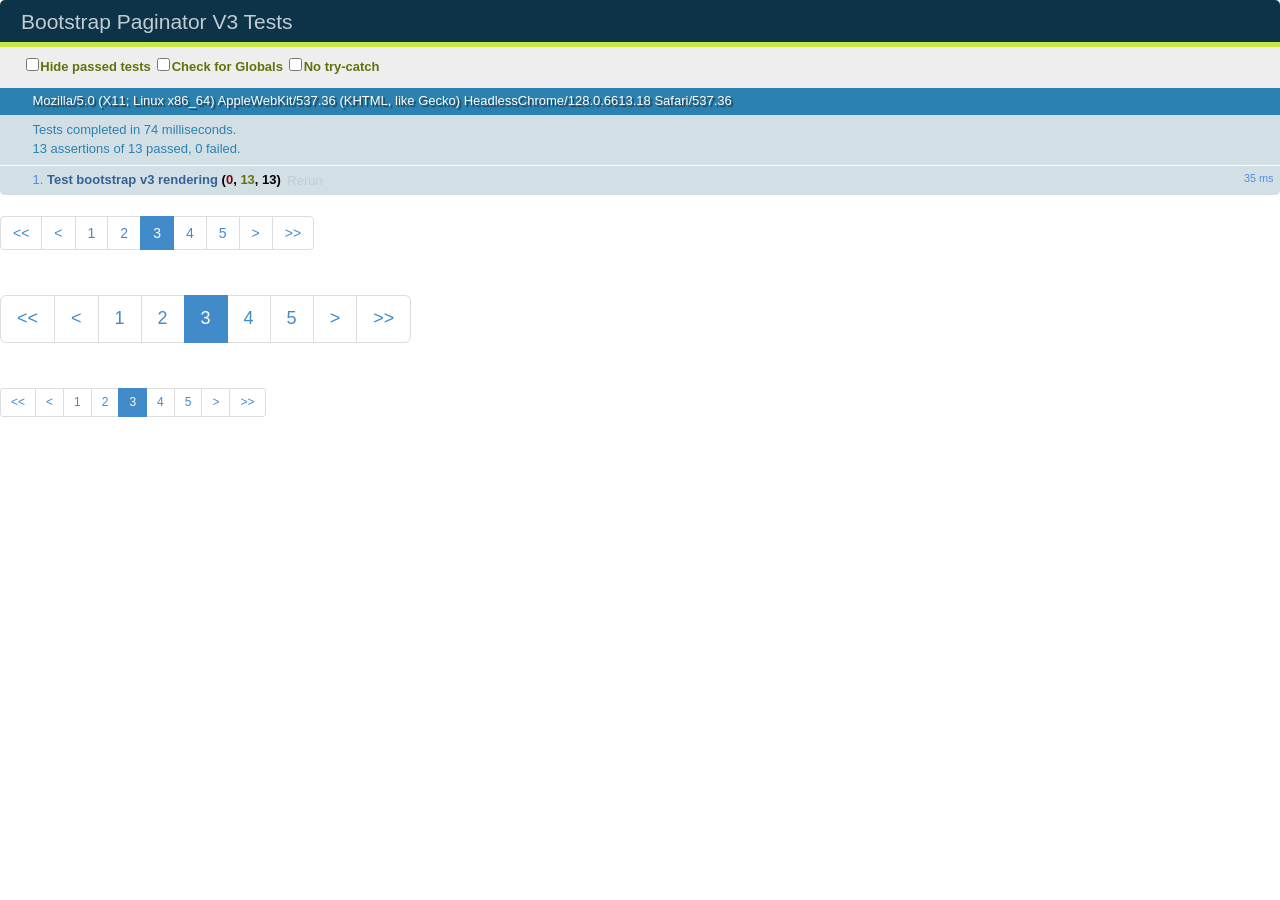
<file: static/js/bootstrap-paginator-master/test/testv3.html>
<!DOCTYPE html>
<html>
<head>
    <meta charset="utf-8">
    <title>Bootstrap Paginator V3 Tests</title>
    <link rel="stylesheet" href="../css/qunit-1.11.0.css">
    <link rel="stylesheet" href="../css/bootstrapv3.css">
    <script src="../lib/jquery-1.9.1.min.js" type="text/javascript"></script>
    <script src="../lib/bootstrapv3.js" type="text/javascript"></script>
</head>
<body>
<div id="qunit"></div>
<div id="qunit-fixture"></div>
<div>
    <ul id='bp-3-element-test'></ul>
</div>
<div>
    <ul id='bp-3-element-lg-test'></ul>
</div>
<div>
    <ul id='bp-3-element-sm-test'></ul>
</div>
<script src="../src/bootstrap-paginator.js"></script>
<script src="../lib/qunit-1.11.0.js"></script>
<script type="text/javascript">

    $(function(){
        test("Test bootstrap v3 rendering", function(){

            var element = $('#bp-3-element-test');

            var options = {
                bootstrapMajorVersion:3,
                currentPage: 3,
                numberOfPages: 5,
                totalPages:11
            }

            element.bootstrapPaginator(options);

            var element = $('#bp-3-element-test');

            ok(!element.hasClass('pagination-lg'),"Root element shouldn't have pagination-lg class");

            ok(!element.hasClass('pagination-sm'),"Root element shouldn't have pagination-sm class");

            var list = element.children();

            for(var i=0;i < list.length;i++)
            {
                var item = $(list[i]);

                ok(item.is("li"),"Element "+i+" should be li");
            }

            options = {
                size:"large",
                bootstrapMajorVersion:3,
                currentPage: 3,
                numberOfPages: 5,
                totalPages:11
            };

            var element = $('#bp-3-element-lg-test');

            element.bootstrapPaginator(options);

            ok(element.hasClass('pagination-lg'),"Root element should have pagination-lg class");

            var element = $('#bp-3-element-sm-test');

            options = {
                size:"small",
                bootstrapMajorVersion:3,
                currentPage: 3,
                numberOfPages: 5,
                totalPages:11
            };

            element.bootstrapPaginator(options);

            ok(element.hasClass('pagination-sm'),"Root element should have pagination-sm class");
        })
    });

</script>
</body>
</html>
</file>
<file: static/js/bootstrap-paginator-master/css/qunit-1.11.0.css>
/**
 * QUnit v1.11.0 - A JavaScript Unit Testing Framework
 *
 * http://qunitjs.com
 *
 * Copyright 2012 jQuery Foundation and other contributors
 * Released under the MIT license.
 * http://jquery.org/license
 */

/** Font Family and Sizes */

#qunit-tests, #qunit-header, #qunit-banner, #qunit-testrunner-toolbar, #qunit-userAgent, #qunit-testresult {
	font-family: "Helvetica Neue Light", "HelveticaNeue-Light", "Helvetica Neue", Calibri, Helvetica, Arial, sans-serif;
}

#qunit-testrunner-toolbar, #qunit-userAgent, #qunit-testresult, #qunit-tests li { font-size: small; }
#qunit-tests { font-size: smaller; }


/** Resets */

#qunit-tests, #qunit-header, #qunit-banner, #qunit-userAgent, #qunit-testresult, #qunit-modulefilter {
	margin: 0;
	padding: 0;
}


/** Header */

#qunit-header {
	padding: 0.5em 0 0.5em 1em;

	color: #8699a4;
	background-color: #0d3349;

	font-size: 1.5em;
	line-height: 1em;
	font-weight: normal;

	border-radius: 5px 5px 0 0;
	-moz-border-radius: 5px 5px 0 0;
	-webkit-border-top-right-radius: 5px;
	-webkit-border-top-left-radius: 5px;
}

#qunit-header a {
	text-decoration: none;
	color: #c2ccd1;
}

#qunit-header a:hover,
#qunit-header a:focus {
	color: #fff;
}

#qunit-testrunner-toolbar label {
	display: inline-block;
	padding: 0 .5em 0 .1em;
}

#qunit-banner {
	height: 5px;
}

#qunit-testrunner-toolbar {
	padding: 0.5em 0 0.5em 2em;
	color: #5E740B;
	background-color: #eee;
	overflow: hidden;
}

#qunit-userAgent {
	padding: 0.5em 0 0.5em 2.5em;
	background-color: #2b81af;
	color: #fff;
	text-shadow: rgba(0, 0, 0, 0.5) 2px 2px 1px;
}

#qunit-modulefilter-container {
	float: right;
}

/** Tests: Pass/Fail */

#qunit-tests {
	list-style-position: inside;
}

#qunit-tests li {
	padding: 0.4em 0.5em 0.4em 2.5em;
	border-bottom: 1px solid #fff;
	list-style-position: inside;
}

#qunit-tests.hidepass li.pass, #qunit-tests.hidepass li.running  {
	display: none;
}

#qunit-tests li strong {
	cursor: pointer;
}

#qunit-tests li a {
	padding: 0.5em;
	color: #c2ccd1;
	text-decoration: none;
}
#qunit-tests li a:hover,
#qunit-tests li a:focus {
	color: #000;
}

#qunit-tests li .runtime {
	float: right;
	font-size: smaller;
}

.qunit-assert-list {
	margin-top: 0.5em;
	padding: 0.5em;

	background-color: #fff;

	border-radius: 5px;
	-moz-border-radius: 5px;
	-webkit-border-radius: 5px;
}

.qunit-collapsed {
	display: none;
}

#qunit-tests table {
	border-collapse: collapse;
	margin-top: .2em;
}

#qunit-tests th {
	text-align: right;
	vertical-align: top;
	padding: 0 .5em 0 0;
}

#qunit-tests td {
	vertical-align: top;
}

#qunit-tests pre {
	margin: 0;
	white-space: pre-wrap;
	word-wrap: break-word;
}

#qunit-tests del {
	background-color: #e0f2be;
	color: #374e0c;
	text-decoration: none;
}

#qunit-tests ins {
	background-color: #ffcaca;
	color: #500;
	text-decoration: none;
}

/*** Test Counts */

#qunit-tests b.counts                       { color: black; }
#qunit-tests b.passed                       { color: #5E740B; }
#qunit-tests b.failed                       { color: #710909; }

#qunit-tests li li {
	padding: 5px;
	background-color: #fff;
	border-bottom: none;
	list-style-position: inside;
}

/*** Passing Styles */

#qunit-tests li li.pass {
	color: #3c510c;
	background-color: #fff;
	border-left: 10px solid #C6E746;
}

#qunit-tests .pass                          { color: #528CE0; background-color: #D2E0E6; }
#qunit-tests .pass .test-name               { color: #366097; }

#qunit-tests .pass .test-actual,
#qunit-tests .pass .test-expected           { color: #999999; }

#qunit-banner.qunit-pass                    { background-color: #C6E746; }

/*** Failing Styles */

#qunit-tests li li.fail {
	color: #710909;
	background-color: #fff;
	border-left: 10px solid #EE5757;
	white-space: pre;
}

#qunit-tests > li:last-child {
	border-radius: 0 0 5px 5px;
	-moz-border-radius: 0 0 5px 5px;
	-webkit-border-bottom-right-radius: 5px;
	-webkit-border-bottom-left-radius: 5px;
}

#qunit-tests .fail                          { color: #000000; background-color: #EE5757; }
#qunit-tests .fail .test-name,
#qunit-tests .fail .module-name             { color: #000000; }

#qunit-tests .fail .test-actual             { color: #EE5757; }
#qunit-tests .fail .test-expected           { color: green;   }

#qunit-banner.qunit-fail                    { background-color: #EE5757; }


/** Result */

#qunit-testresult {
	padding: 0.5em 0.5em 0.5em 2.5em;

	color: #2b81af;
	background-color: #D2E0E6;

	border-bottom: 1px solid white;
}
#qunit-testresult .module-name {
	font-weight: bold;
}

/** Fixture */

#qunit-fixture {
	position: absolute;
	top: -10000px;
	left: -10000px;
	width: 1000px;
	height: 1000px;
}
</file>
